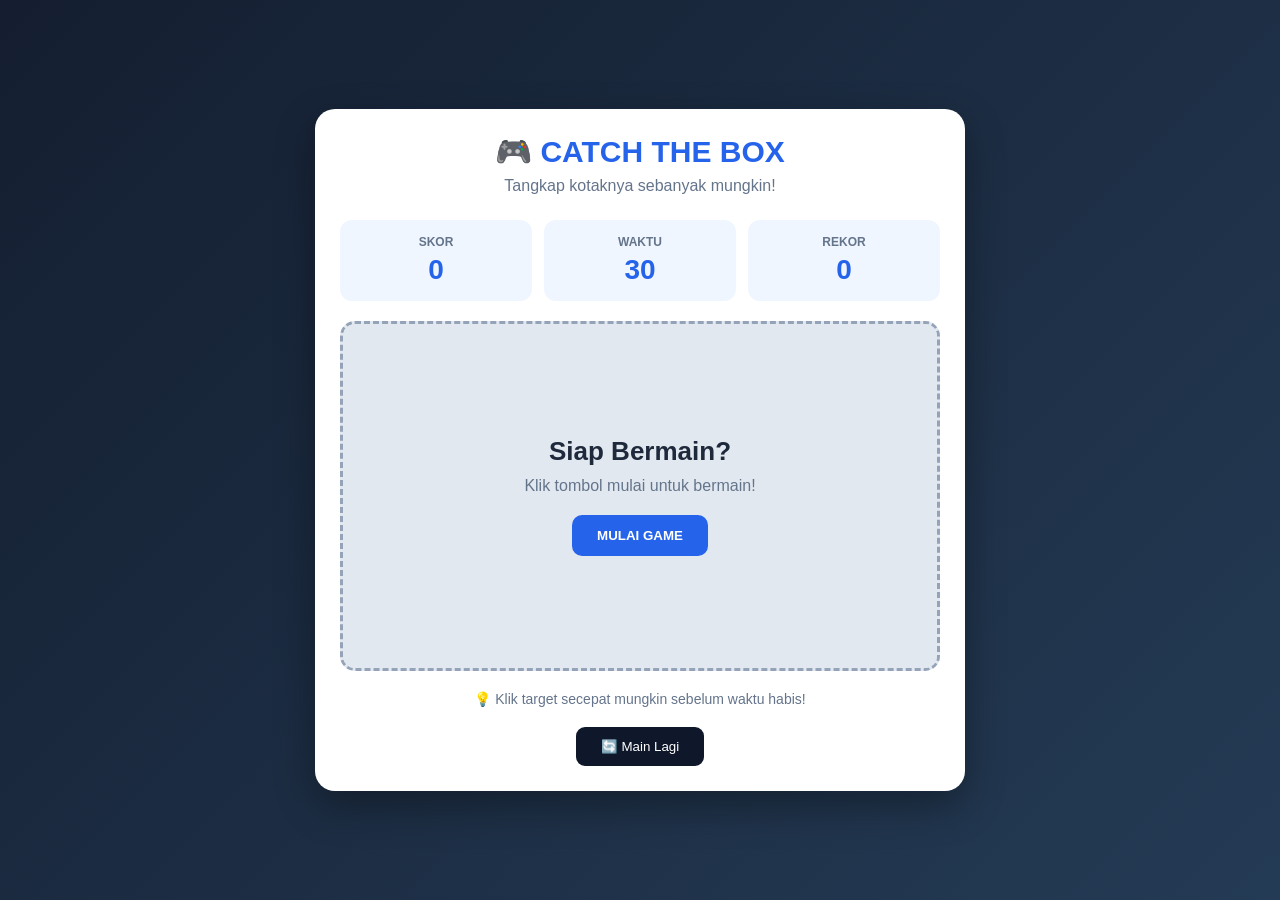
<file: index.html>
<!DOCTYPE html>
<html lang="id">
<head>
    <meta charset="UTF-8">
    <meta name="viewport" content="width=device-width, initial-scale=1.0">
    <title>Catch The Box Game</title>
    <link rel="stylesheet" href="style.css">
</head>
<body>

    <div class="game-container">

        <h1>🎮 CATCH THE BOX</h1>
        <p class="subtitle">Tangkap kotaknya sebanyak mungkin!</p>

        <div class="score-board">
            <div class="score">
                <p>SKOR</p>
                <h2 id="score">0</h2>
            </div>

            <div class="score">
                <p>WAKTU</p>
                <h2 id="time">30</h2>
            </div>

            <div class="score">
                <p>REKOR</p>
                <h2 id="highScore">0</h2>
            </div>
        </div>

        <div class="game-area" id="gameArea">

            <div class="message" id="message">
                <h2>Siap Bermain?</h2>
                <p>Klik tombol mulai untuk bermain!</p>
                <button id="startBtn">MULAI GAME</button>
            </div>

            <button id="target" class="target">🎯</button>

        </div>

        <p class="instruction">
            💡 Klik target secepat mungkin sebelum waktu habis!
        </p>

        <button id="restartBtn" class="restart-btn">
            🔄 Main Lagi
        </button>

    </div>

    <script src="script.js"></script>
</body>
</html>
</file>
<file: style.css>
* {
    margin: 0;
    padding: 0;
    box-sizing: border-box;
    font-family: Arial, sans-serif;
}

body {
    min-height: 100vh;
    display: flex;
    justify-content: center;
    align-items: center;
    background: linear-gradient(135deg, #141e30, #243b55);
    color: white;
    padding: 20px;
}

.game-container {
    width: 100%;
    max-width: 650px;
    text-align: center;
    background: #ffffff;
    color: #1e293b;
    padding: 25px;
    border-radius: 20px;
    box-shadow: 0 15px 40px #0005;
}

h1 {
    color: #2563eb;
    font-size: 30px;
    margin-bottom: 8px;
}

.subtitle {
    color: #64748b;
    margin-bottom: 25px;
}

.score-board {
    display: grid;
    grid-template-columns: repeat(3, 1fr);
    gap: 12px;
    margin-bottom: 20px;
}

.score {
    background: #eff6ff;
    padding: 15px;
    border-radius: 12px;
}

.score p {
    font-size: 12px;
    font-weight: bold;
    color: #64748b;
}

.score h2 {
    font-size: 28px;
    color: #2563eb;
    margin-top: 5px;
}

.game-area {
    height: 350px;
    background: #e2e8f0;
    border: 3px dashed #94a3b8;
    border-radius: 15px;
    position: relative;
    overflow: hidden;
}

.target {
    display: none;
    position: absolute;
    width: 55px;
    height: 55px;
    border: none;
    border-radius: 12px;
    background: #facc15;
    font-size: 30px;
    cursor: pointer;
    box-shadow: 0 5px 10px #0002;
    transition: transform 0.1s;
}

.target:hover {
    transform: scale(1.15);
}

.message {
    position: absolute;
    inset: 0;
    display: flex;
    flex-direction: column;
    justify-content: center;
    align-items: center;
    padding: 20px;
    z-index: 2;
    background: #e2e8f0;
}

.message h2 {
    font-size: 26px;
    margin-bottom: 10px;
}

.message p {
    color: #64748b;
    margin-bottom: 20px;
}

.message button {
    background: #2563eb;
    color: white;
    border: none;
    padding: 13px 25px;
    border-radius: 10px;
    cursor: pointer;
    font-weight: bold;
}

.message button:hover {
    background: #1d4ed8;
}

.instruction {
    margin: 20px 0;
    color: #64748b;
    font-size: 14px;
}

.restart-btn {
    background: #0f172a;
    color: white;
    border: none;
    padding: 12px 25px;
    border-radius: 9px;
    cursor: pointer;
}

.restart-btn:hover {
    background: #334155;
}

@media (max-width: 500px) {
    .game-container {
        padding: 15px;
    }

    h1 {
        font-size: 23px;
    }

    .game-area {
        height: 320px;
    }

    .score h2 {
        font-size: 22px;
    }
}
</file>
